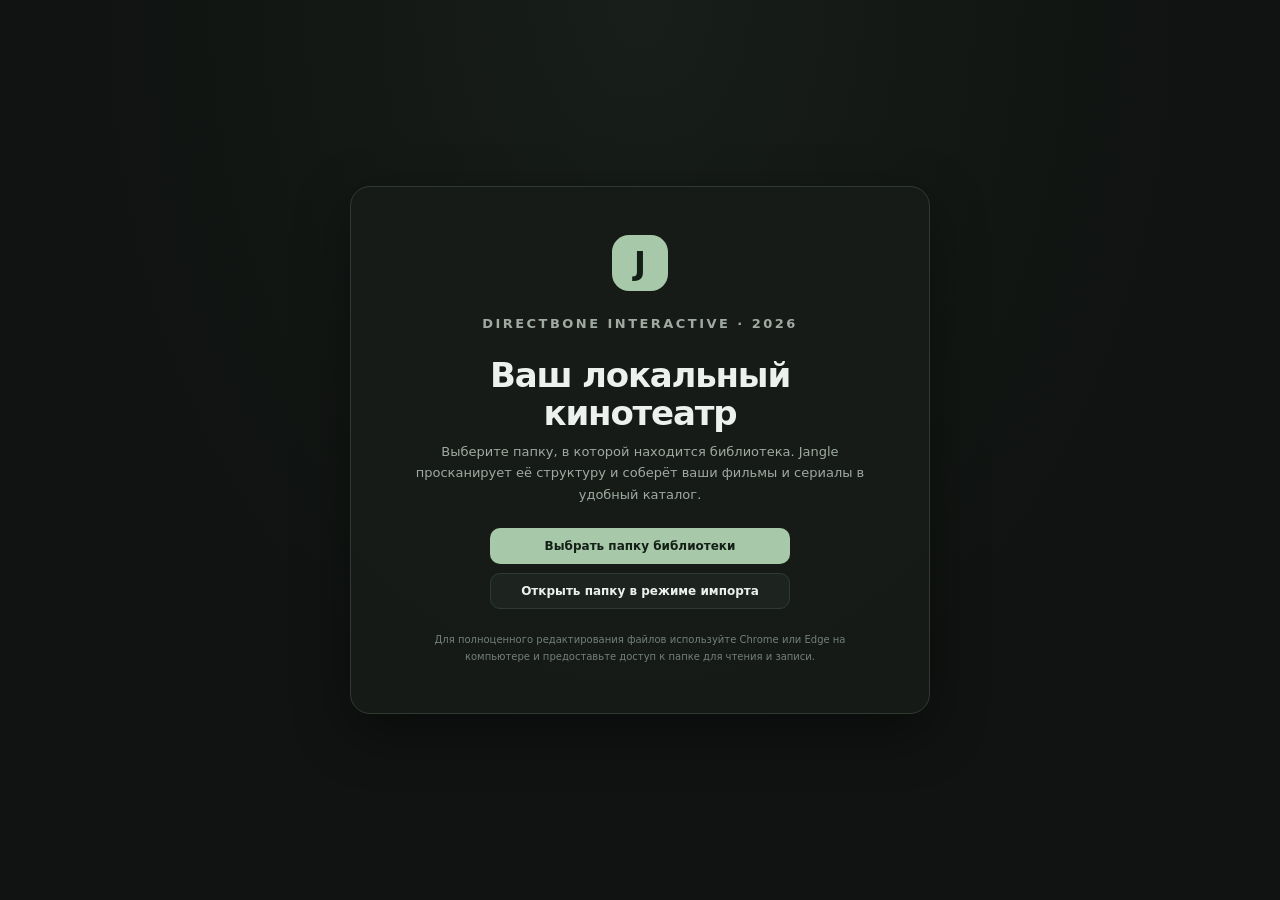
<file: Jangle_Local_Cinema_3.0.1/index.html>
<!doctype html>
<html lang="ru">
<head>
  <meta charset="utf-8">
  <meta name="viewport" content="width=device-width, initial-scale=1, viewport-fit=cover">
  <meta name="theme-color" content="#101311">
  <meta name="description" content="Локальный кинотеатр — ваша личная видеотека без онлайн-стримингов.">
  <title>Jangle — Local Cinema</title>
  <link rel="manifest" href="manifest.webmanifest">
  <link rel="icon" href="icons/icon.svg" type="image/svg+xml">
  <link rel="stylesheet" href="css/app.css">
  <script defer src="js/android-adapter.js"></script>
  <script defer src="js/app.js"></script>
</head>
<body>
  <div id="app" class="app-shell">
    <div class="boot-screen">
      <div class="brand-mark">J</div>
      <p>Подготовка локального кинотеатра…</p>
    </div>
  </div>
  <input id="directory-fallback" type="file" webkitdirectory directory multiple hidden>
  <input id="image-picker" type="file" accept="image/*" hidden>
</body>
</html>
</file>
<file: Jangle_Local_Cinema_3.0.1/css/app.css>
:root {
  color-scheme: dark;
  --bg: #101311;
  --surface: #171c18;
  --surface-2: #1d241f;
  --surface-3: #252e28;
  --line: #303a33;
  --text: #edf1ed;
  --muted: #a0aaa2;
  --subtle: #748078;
  --accent: #a7c8a9;
  --accent-strong: #84ab89;
  --danger: #d28a82;
  --radius: 14px;
  --shadow: 0 18px 55px rgba(0,0,0,.38);
  font-family: Inter, ui-sans-serif, system-ui, -apple-system, BlinkMacSystemFont, "Segoe UI", sans-serif;
  font-synthesis: none;
}
* { box-sizing: border-box; }
html, body { margin: 0; min-height: 100%; background: var(--bg); color: var(--text); }
body { min-height: 100vh; }
/* Keep scrolling functional, but hide browser scrollbar tracks in the app/player. */
html, body, * { scrollbar-width: none; -ms-overflow-style: none; }
html::-webkit-scrollbar, body::-webkit-scrollbar, *::-webkit-scrollbar { display: none; width: 0; height: 0; }
html, body { overflow-x: hidden; }
button, input, textarea, select { font: inherit; }
button { color: inherit; }
button:focus-visible, input:focus-visible, textarea:focus-visible, select:focus-visible { outline: 2px solid var(--accent); outline-offset: 2px; }
button:disabled { opacity: .4; cursor: not-allowed; }
.app-shell { min-height: 100vh; }
.boot-screen { min-height: 100vh; display: grid; place-content: center; justify-items: center; color: var(--muted); gap: 14px; }
.brand-mark { width: 56px; height: 56px; border-radius: 17px; display: grid; place-items: center; color: #142017; background: var(--accent); font-size: 32px; font-weight: 800; }
.topbar { height: 70px; padding: 0 clamp(18px, 4vw, 58px); display: flex; align-items: center; justify-content: space-between; border-bottom: 1px solid rgba(255,255,255,.06); background: rgba(16,19,17,.94); position: sticky; top: 0; z-index: 30; backdrop-filter: blur(18px); }
.brand { display: flex; align-items: center; gap: 12px; cursor: pointer; border: 0; background: transparent; padding: 0; text-align: left; }
.brand-symbol { width: 34px; height: 34px; border-radius: 10px; display: grid; place-items: center; color: #152018; background: var(--accent); font-weight: 850; font-size: 20px; }
.brand-name { font-size: 15px; letter-spacing: .13em; font-weight: 750; }
.brand-caption { display: block; color: var(--subtle); font-size: 9px; letter-spacing: .17em; margin-top: 2px; }
.top-actions { display: flex; align-items: center; gap: 7px; }
.icon-btn { border: 1px solid transparent; background: transparent; color: var(--muted); height: 40px; min-width: 40px; padding: 0 12px; border-radius: 11px; display: inline-flex; justify-content: center; align-items: center; gap: 8px; cursor: pointer; transition: background .18s, color .18s, border-color .18s; }
.icon-btn:hover { background: var(--surface-2); color: var(--text); border-color: var(--line); }
.icon-btn svg { width: 18px; height: 18px; stroke: currentColor; fill: none; stroke-width: 1.8; stroke-linecap: round; stroke-linejoin: round; }
.icon-btn .button-label { font-size: 12px; }
.page { width: min(1500px, 100%); margin: 0 auto; padding: 36px clamp(18px, 4vw, 58px) 64px; }
.page-head { display: flex; justify-content: space-between; align-items: end; gap: 22px; margin: 7px 0 27px; }
.eyebrow { color: var(--accent); font-size: 10px; letter-spacing: .19em; text-transform: uppercase; font-weight: 750; margin: 0 0 9px; }
h1, h2, h3, p { margin-top: 0; }
h1 { font-size: clamp(27px, 4vw, 42px); line-height: 1.1; letter-spacing: -.035em; margin-bottom: 9px; font-weight: 690; }
h2 { font-size: 20px; line-height: 1.2; letter-spacing: -.02em; font-weight: 650; }
h3 { font-size: 15px; font-weight: 650; }
.page-subtitle { color: var(--muted); font-size: 14px; line-height: 1.6; max-width: 740px; margin-bottom: 0; }
.back-btn { display: inline-flex; align-items: center; gap: 9px; border: 0; background: transparent; color: var(--muted); padding: 9px 0; cursor: pointer; margin-bottom: 22px; }
.back-btn:hover { color: var(--text); }
.back-btn svg { width: 17px; height: 17px; stroke: currentColor; fill: none; stroke-width: 1.8; }
.back-library-btn { position: relative; z-index: 6; display: inline-flex; align-items: center; gap: 10px; margin: 0 0 18px; padding: 11px 15px; border: 1px solid rgba(167,200,169,.32); border-radius: 10px; background: #202a23; color: #e7eee7; box-shadow: 0 5px 16px rgba(0,0,0,.2); font-size: 12px; font-weight: 650; }
.back-library-btn:hover { background: #2a382d; border-color: rgba(167,200,169,.58); color: #fff; }
.back-library-btn svg { width: 17px; height: 17px; flex: 0 0 auto; }
.category-section { margin: 0 0 42px; }
.category-head { display: flex; align-items: center; justify-content: space-between; gap: 14px; margin-bottom: 15px; }
.category-heading { min-width: 0; }
.category-title-line { display: flex; align-items: center; gap: 9px; margin-bottom: 6px; }
.category-title-line h2 { margin: 0; font-size: 19px; }
.category-description { color: var(--muted); font-size: 12px; max-width: 660px; line-height: 1.5; margin: 0; }
.rail-actions { display: flex; gap: 6px; flex-shrink: 0; }
.rail-viewport { position: relative; }
.rail { display: grid; grid-auto-flow: column; grid-auto-columns: minmax(138px, 174px); gap: 17px; overflow-x: auto; overflow-y: hidden; scroll-behavior: smooth; padding: 6px 3px 14px; scrollbar-width: thin; scrollbar-color: #3a463d transparent; }
.rail::-webkit-scrollbar { height: 5px; }
.rail::-webkit-scrollbar-thumb { background: #3a463d; border-radius: 20px; }
.poster-card { min-width: 0; position: relative; border: 0; background: transparent; text-align: left; padding: 0; cursor: pointer; transform: translateZ(0); transition: transform .2s ease; }
.poster-card:hover { transform: scale(1.045); z-index: 3; }
.poster-image { width: 100%; aspect-ratio: 2/3; border-radius: 10px; background: #222b24; border: 1px solid rgba(255,255,255,.07); overflow: hidden; position: relative; display: block; }
.poster-image img { width: 100%; height: 100%; object-fit: cover; display: block; }
.poster-fallback { width: 100%; height: 100%; display: flex; flex-direction: column; justify-content: space-between; padding: 15px; background: linear-gradient(145deg, #29352d, #1a211c 68%); }
.poster-fallback .fallback-initial { font-size: 36px; color: var(--accent); font-weight: 700; opacity: .88; }
.poster-fallback .fallback-title { font-size: 11px; color: #d5ded6; line-height: 1.4; }
.poster-title { display: block; font-size: 12px; font-weight: 570; color: #dfe5df; margin: 9px 2px 0; line-height: 1.4; overflow: hidden; text-overflow: ellipsis; white-space: nowrap; }
.age-symbol { position: absolute; bottom: 9px; right: 9px; width: 28px; height: 28px; display: grid; place-items: center; border-radius: 50%; color: #f2d0c9; border: 1.5px solid #d28a82; background: rgba(20,16,15,.86); font-size: 17px; font-weight: 800; line-height: 1; }
.lock-panel { min-height: 206px; border: 1px solid var(--line); border-radius: 14px; background: rgba(27,34,29,.88); display: flex; flex-direction: column; align-items: center; justify-content: center; text-align: center; padding: 28px; position: relative; overflow: hidden; }
.lock-panel .lock-icon { color: var(--accent); margin-bottom: 12px; }
.lock-panel h3 { margin: 0 0 7px; }
.lock-panel p { color: var(--muted); font-size: 12px; max-width: 390px; line-height: 1.5; margin-bottom: 15px; }
.lock-form { display: flex; width: min(380px, 100%); gap: 8px; }
.lock-form input { min-width: 0; flex: 1; }
.blurred-rail { filter: blur(7px); opacity: .35; pointer-events: none; user-select: none; }
.blurred-wrap { position: relative; }
.blur-overlay { position: absolute; inset: 0; display: grid; place-items: center; pointer-events: none; }
.blur-overlay .age-chip { border-radius: 9px; padding: 7px 11px; color: #f0d8d3; border: 1px solid rgba(210,138,130,.65); background: rgba(28,20,19,.85); font-size: 12px; letter-spacing: .08em; }
.primary-btn, .secondary-btn, .danger-btn { border-radius: 10px; padding: 10px 15px; font-size: 12px; font-weight: 650; cursor: pointer; border: 1px solid transparent; transition: .18s; }
.primary-btn { color: #142017; background: var(--accent); }
.primary-btn:hover { background: #bdd9be; }
.secondary-btn { color: var(--text); background: var(--surface-2); border-color: var(--line); }
.secondary-btn:hover { border-color: #536257; background: var(--surface-3); }
.danger-btn { color: #f3d4cf; background: rgba(111,48,43,.22); border-color: rgba(210,138,130,.35); }
.danger-btn:hover { background: rgba(111,48,43,.38); }
.text-btn { border: 0; padding: 5px 7px; color: var(--muted); background: transparent; cursor: pointer; font-size: 12px; }
.text-btn:hover { color: var(--accent); }
.field, input, textarea, select { color: var(--text); background: #111713; border: 1px solid var(--line); border-radius: 9px; padding: 10px 12px; font-size: 13px; }
input::placeholder, textarea::placeholder { color: #69766d; }
textarea { resize: vertical; min-height: 90px; }
.product-hero { min-height: 370px; position: relative; margin: -36px calc(clamp(18px, 4vw, 58px) * -1) 28px; padding: 90px clamp(18px, 4vw, 58px) 35px; overflow: hidden; display: flex; align-items: end; }
.product-hero-image { position: absolute; inset: 0; background-size: cover; background-position: center 34%; opacity: .65; }
.product-hero::before { content: ""; position: absolute; inset: 0; background: linear-gradient(0deg, var(--bg) 1%, rgba(16,19,17,.82) 30%, rgba(16,19,17,.18) 100%), linear-gradient(90deg, rgba(16,19,17,.88), transparent 95%); z-index: 1; }
.product-hero-content { position: relative; z-index: 2; max-width: 850px; }
.product-hero h1 { font-size: clamp(31px, 5vw, 54px); }
.product-description { color: #d0d8d1; font-size: 14px; line-height: 1.65; max-width: 730px; margin-bottom: 12px; }
.publisher { color: var(--muted); font-size: 12px; }
.publisher strong { color: #dce6dd; font-weight: 600; }
.edit-tools { display: inline-flex; align-items: center; gap: 4px; }
.edit-icon { border: 1px solid rgba(167,200,169,.23); background: rgba(20,29,22,.84); color: var(--accent); width: 27px; height: 27px; border-radius: 8px; display: inline-grid; place-items: center; cursor: pointer; vertical-align: middle; }
.edit-icon:hover { background: #29382c; }
.edit-icon svg { width: 13px; height: 13px; stroke: currentColor; fill: none; stroke-width: 1.8; }
.season-bar { display: flex; align-items: center; gap: 8px; margin: 12px 0 22px; }
.season-tabs { display: flex; gap: 8px; overflow-x: auto; scrollbar-width: none; flex: 1; padding: 4px 2px; }
.season-tabs::-webkit-scrollbar { display: none; }
.season-tab { white-space: nowrap; padding: 9px 14px; color: var(--muted); border: 1px solid var(--line); background: var(--surface); border-radius: 9px; cursor: pointer; font-size: 12px; }
.season-tab.active { color: #172019; background: var(--accent); border-color: var(--accent); font-weight: 680; }
.season-description { color: var(--muted); font-size: 12px; margin: 0 0 18px; }
.episode-list { display: flex; flex-direction: column; gap: 9px; }
.episode-row { display: grid; grid-template-columns: 168px minmax(0,1fr) auto; gap: 17px; align-items: center; padding: 10px; border: 1px solid transparent; border-radius: 12px; background: rgba(27,33,29,.7); cursor: pointer; transition: background .18s, border-color .18s; }
.episode-row:hover { background: #202922; border-color: var(--line); }
.episode-thumb { aspect-ratio: 16/9; width: 100%; border-radius: 8px; object-fit: cover; background: #28312b; display: block; }
.thumb-placeholder { aspect-ratio: 16/9; width: 100%; border-radius: 8px; background: #232c25; color: #78877b; display: grid; place-items: center; }
.thumb-placeholder svg { width: 26px; height: 26px; stroke: currentColor; fill: none; stroke-width: 1.5; }
.episode-meta { min-width: 0; }
.episode-title { overflow: hidden; white-space: nowrap; text-overflow: ellipsis; font-size: 14px; font-weight: 620; margin-bottom: 7px; }
.episode-subtitle { color: var(--muted); font-size: 11px; }
.duration { color: var(--muted); font-size: 12px; white-space: nowrap; }
.progress-track { width: 100%; height: 3px; background: #303a33; border-radius: 10px; overflow: hidden; margin-top: 11px; }
.progress-fill { height: 100%; width: 0; background: var(--accent-strong); border-radius: inherit; }
.empty-state { padding: 45px 20px; text-align: center; border: 1px dashed var(--line); border-radius: var(--radius); color: var(--muted); }
.empty-state strong { color: var(--text); display: block; margin-bottom: 8px; }
.settings-grid { display: grid; grid-template-columns: minmax(0,1.2fr) minmax(260px,.8fr); gap: 18px; align-items: start; }
.panel { background: var(--surface); border: 1px solid var(--line); border-radius: var(--radius); padding: 22px; }
.panel h2 { margin: 0 0 17px; }
.setting-row { display: flex; justify-content: space-between; align-items: center; gap: 18px; padding: 14px 0; border-bottom: 1px solid rgba(255,255,255,.055); }
.setting-row:last-child { border-bottom: 0; padding-bottom: 0; }
.setting-label { font-size: 13px; font-weight: 570; margin-bottom: 4px; }
.setting-hint { font-size: 11px; color: var(--muted); line-height: 1.5; max-width: 520px; }
.switch { width: 43px; height: 25px; padding: 3px; border-radius: 20px; border: 1px solid var(--line); background: #273029; cursor: pointer; flex: 0 0 auto; transition: .2s; }
.switch::after { content: ""; display: block; height: 17px; width: 17px; background: #9aa69c; border-radius: 50%; transition: .2s; }
.switch.on { background: #506c55; border-color: #6f9475; }
.switch.on::after { transform: translateX(17px); background: #e0eee1; }
.system-list { display: flex; flex-direction: column; gap: 0; }
.system-item { display: flex; justify-content: space-between; gap: 16px; padding: 11px 0; border-bottom: 1px solid rgba(255,255,255,.055); font-size: 12px; }
.system-item:last-child { border: 0; }
.system-item span:first-child { color: var(--muted); }
.system-item span:last-child { text-align: right; max-width: 65%; overflow-wrap: anywhere; }
.settings-actions { display: flex; flex-wrap: wrap; gap: 8px; margin-top: 18px; }
.notice { border-radius: 10px; padding: 12px 14px; background: rgba(167,200,169,.08); border: 1px solid rgba(167,200,169,.17); color: #c5d5c7; font-size: 11px; line-height: 1.55; margin-top: 16px; }
.search-box { width: 100%; max-width: 700px; display: flex; gap: 9px; margin-bottom: 24px; }
.search-box input { flex: 1; min-width: 0; }
.search-results { display: grid; grid-template-columns: repeat(auto-fill, minmax(170px,1fr)); gap: 18px; }
.result-card { padding: 12px; background: var(--surface); border: 1px solid var(--line); border-radius: 12px; cursor: pointer; text-align: left; }
.result-card:hover { border-color: #5b705f; }
.result-type { color: var(--accent); font-size: 9px; text-transform: uppercase; letter-spacing: .13em; margin: 9px 0 5px; }
.result-name { font-size: 12px; line-height: 1.4; }
.history-list { display: flex; flex-direction: column; gap: 8px; }
.history-row { display: flex; gap: 15px; align-items: center; padding: 13px; border-radius: 11px; background: var(--surface); border: 1px solid var(--line); cursor: pointer; }
.history-row:hover { border-color: #5b705f; }
.history-icon { width: 48px; height: 48px; border-radius: 9px; background: var(--surface-3); color: var(--accent); display: grid; place-items: center; flex-shrink: 0; }
.history-detail { min-width: 0; flex: 1; }
.history-detail strong { display: block; font-size: 13px; overflow: hidden; white-space: nowrap; text-overflow: ellipsis; }
.history-detail span { display: block; font-size: 11px; color: var(--muted); margin-top: 4px; }
.history-percent { font-size: 12px; color: var(--accent); }
.welcome { min-height: 100vh; display: grid; place-items: center; padding: 25px; background: radial-gradient(ellipse at 50% 0%, rgba(76,103,79,.13), transparent 60%); }
.welcome-card { width: min(580px, 100%); text-align: center; padding: 48px 42px; border-radius: 20px; border: 1px solid var(--line); background: rgba(23,28,24,.88); box-shadow: var(--shadow); }
.welcome-card .brand-mark { margin: 0 auto 22px; }
.welcome-card h1 { font-size: 34px; }
.welcome-card p { color: var(--muted); font-size: 13px; line-height: 1.65; margin: 0 auto 23px; max-width: 450px; }
.welcome-actions { display: flex; flex-direction: column; gap: 9px; align-items: center; }
.welcome-actions button { width: min(300px,100%); }
.welcome-footnote { font-size: 10px !important; color: var(--subtle) !important; margin-top: 23px !important; margin-bottom: 0 !important; }
.player-page { position: fixed; z-index: 100; inset: 0; background: #050605; overflow: hidden; display: flex; flex-direction: column; }
.player-stage { position: relative; flex: 1; min-height: 0; overflow: auto; background: #050605; display: flex; justify-content: center; align-items: center; isolation: isolate; }
.player-backdrop { position: absolute; inset: -45px; z-index: 0; opacity: 0; filter: blur(45px) brightness(.52) saturate(.82); transform: scale(1.12); background-position: center; background-size: cover; transition: opacity .25s; }
.player-stage.ambient .player-backdrop { opacity: .96; }
.player-video-wrap { display: flex; justify-content: center; align-items: center; min-width: min-content; min-height: min-content; transform-origin: center; position: relative; z-index: 1; }
.player-video { display: block; background: #000; object-fit: contain; }
.player-video.fit-stretch { width: 100vw; height: 100%; object-fit: fill; }
.player-video.fit-crop { width: 100vw; height: 100%; object-fit: cover; }
.player-video.fit-original { width: auto; height: auto; max-width: none; max-height: none; object-fit: none; }
.player-top, .player-controls { position: absolute; left: 0; right: 0; z-index: 5; opacity: 1; transition: opacity .22s, transform .22s; }
.player-top { top: 0; padding: max(18px, env(safe-area-inset-top)) 24px 30px; display: flex; align-items: center; gap: 17px; background: linear-gradient(180deg, rgba(0,0,0,.78), transparent); }
.player-title { min-width: 0; font-size: 13px; font-weight: 570; text-overflow: ellipsis; overflow: hidden; white-space: nowrap; }
.player-controls { bottom: 0; padding: 45px 25px max(19px, env(safe-area-inset-bottom)); background: linear-gradient(0deg, rgba(0,0,0,.84), transparent); }
.player-page.controls-hidden:not(.paused) .player-top { opacity: 0; transform: translateY(-12px); pointer-events: none; }
.player-page.controls-hidden:not(.paused) .player-controls { opacity: 0; transform: translateY(12px); pointer-events: none; }
.seek-row { display: flex; align-items: center; gap: 12px; margin-bottom: 17px; }
.time-label { font-size: 11px; color: #d3d8d4; font-variant-numeric: tabular-nums; white-space: nowrap; }
.timeline { appearance: none; flex: 1; height: 4px; border-radius: 8px; background: linear-gradient(90deg, var(--accent) var(--played,0%), rgba(255,255,255,.32) var(--played,0%)); cursor: pointer; padding: 0; border: 0; }
.timeline::-webkit-slider-thumb { appearance: none; height: 12px; width: 12px; border-radius: 50%; background: #dceade; box-shadow: 0 0 0 4px rgba(167,200,169,.16); }
.timeline::-moz-range-thumb { height: 12px; width: 12px; border: 0; border-radius: 50%; background: #dceade; }
.player-buttons { display: flex; align-items: center; justify-content: space-between; }
.player-button-group { display: flex; align-items: center; gap: clamp(9px, 2vw, 25px); }
.player-action { border: 0; padding: 6px; background: transparent; color: #e9eee9; cursor: pointer; display: inline-flex; flex-direction: column; align-items: center; gap: 5px; min-width: 38px; }
.player-action:hover { color: var(--accent); }
.player-action svg { width: 21px; height: 21px; stroke: currentColor; fill: none; stroke-width: 1.8; stroke-linecap: round; stroke-linejoin: round; }
.player-action span { font-size: 9px; color: #aab3ac; white-space: nowrap; }
.play-main { width: 48px; height: 48px; border-radius: 50%; background: rgba(233,241,234,.14); border: 1px solid rgba(255,255,255,.25); display: grid; place-items: center; }
.play-main svg { width: 21px; height: 21px; }
.player-center { position: absolute; z-index: 4; inset: 0; display: flex; align-items: center; justify-content: center; gap: clamp(28px, 7vw, 90px); pointer-events: none; opacity: 0; transition: opacity .2s; }
.player-center button { pointer-events: auto; }
.player-page.paused .player-center { opacity: 1; }
.player-center-btn { border: 0; background: rgba(0,0,0,.34); color: #fff; border-radius: 50%; width: 48px; height: 48px; display: grid; place-items: center; cursor: pointer; backdrop-filter: blur(5px); }
.player-center-btn.main { width: 68px; height: 68px; background: rgba(0,0,0,.56); border: 1px solid rgba(255,255,255,.3); }
.player-center-btn svg { width: 21px; height: 21px; fill: none; stroke: currentColor; stroke-width: 1.7; stroke-linecap: round; stroke-linejoin: round; }
.player-center-btn.main svg { width: 27px; height: 27px; }
.player-error { position: absolute; z-index: 8; top: 50%; left: 50%; transform: translate(-50%,-50%); width: min(440px, calc(100% - 40px)); text-align: center; background: rgba(16,19,17,.94); border: 1px solid var(--line); border-radius: 14px; padding: 24px; }
.player-error p { color: var(--muted); font-size: 12px; line-height: 1.55; }
.player-error strong { display: block; margin-bottom: 8px; }
.player-settings { position: absolute; right: 24px; bottom: 90px; width: min(280px, calc(100% - 40px)); z-index: 10; padding: 17px; border: 1px solid #465248; border-radius: 13px; background: rgba(22,28,23,.97); box-shadow: var(--shadow); }
.player-settings h3 { margin: 0 0 13px; }
.player-setting { display: flex; justify-content: space-between; align-items: center; padding: 10px 0; border-bottom: 1px solid rgba(255,255,255,.07); font-size: 12px; }
.player-setting:last-child { border: 0; }
.setting-options { display: flex; gap: 5px; }
.option-btn { border: 1px solid var(--line); color: var(--muted); background: #111713; border-radius: 7px; padding: 6px 8px; font-size: 10px; cursor: pointer; }
.option-btn.active { background: #405745; border-color: #78977c; color: #f1f7f1; }
.modal-backdrop { position: fixed; inset: 0; z-index: 200; display: grid; place-items: center; padding: 20px; background: rgba(0,0,0,.68); backdrop-filter: blur(7px); }
.modal { width: min(520px,100%); border: 1px solid #3a453d; border-radius: 16px; background: #1a211c; padding: 23px; box-shadow: var(--shadow); }
.modal h2 { margin: 0 0 8px; }
.modal p { color: var(--muted); font-size: 12px; line-height: 1.6; }
.modal-form { display: flex; flex-direction: column; gap: 11px; margin-top: 16px; }
.modal-form label { display: flex; flex-direction: column; gap: 6px; color: var(--muted); font-size: 11px; }
.modal-form input, .modal-form textarea { width: 100%; }
.modal-actions { display: flex; justify-content: flex-end; gap: 8px; margin-top: 17px; }
.toast { position: fixed; bottom: 25px; left: 50%; transform: translateX(-50%); z-index: 300; padding: 11px 16px; background: #26342a; color: #e3eee4; border: 1px solid #526957; border-radius: 10px; box-shadow: var(--shadow); font-size: 12px; animation: toast-in .2s ease-out; }
@keyframes toast-in { from { opacity: 0; transform: translate(-50%,8px); } to { opacity: 1; transform: translate(-50%,0); } }
.editor-label { color: var(--accent); font-size: 9px; letter-spacing: .12em; text-transform: uppercase; }
.drag-handle { cursor: grab; color: var(--subtle); font-size: 17px; padding: 4px; }
.dragging { opacity: .35; }
.drop-target { outline: 1px dashed var(--accent); outline-offset: 4px; }
.footer { color: var(--subtle); text-align: center; font-size: 10px; padding: 20px; }
@media (max-width: 800px) {
  .settings-grid { grid-template-columns: 1fr; }
  .product-hero { min-height: 330px; }
  .episode-row { grid-template-columns: 130px minmax(0,1fr) auto; gap: 12px; }
  .episode-title { font-size: 12px; }
  .player-controls { padding-left: 15px; padding-right: 15px; }
}
@media (max-width: 540px) {
  .topbar { height: 62px; padding: 0 13px; }
  .brand-name { font-size: 13px; }
  .brand-caption { font-size: 8px; }
  .top-actions { gap: 0; }
  .icon-btn { min-width: 37px; padding: 0 8px; }
  .icon-btn .button-label { display: none; }
  .page { padding: 27px 15px 48px; }
  .page-head { margin-bottom: 21px; }
  .category-title-line h2 { font-size: 16px; }
  .rail { grid-auto-columns: 138px; gap: 13px; }
  .product-hero { margin: -27px -15px 25px; padding: 85px 18px 28px; min-height: 330px; }
  .product-hero h1 { font-size: 34px; }
  .episode-row { grid-template-columns: 106px minmax(0,1fr); gap: 11px; padding: 8px; }
  .episode-row .duration { grid-column: 2; margin-top: -3px; }
  .episode-title { white-space: normal; display: -webkit-box; -webkit-line-clamp: 2; -webkit-box-orient: vertical; }
  .episode-subtitle { display: none; }
  .welcome-card { padding: 35px 22px; }
  .welcome-card h1 { font-size: 29px; }
  .player-top { padding-left: 13px; padding-right: 13px; }
  .player-title { font-size: 11px; }
  .time-label { font-size: 9px; }
  .player-action span { font-size: 8px; }
  .player-action svg { width: 18px; height: 18px; }
  .player-button-group { gap: 6px; }
  .play-main { width: 42px; height: 42px; }
  .player-center { gap: 15px; }
  .player-center-btn { width: 42px; height: 42px; }
  .player-center-btn.main { width: 58px; height: 58px; }
}
/* Refinements for editor tabs and native-size playback. */
.season-entry { display: inline-flex; align-items: center; gap: 5px; flex: 0 0 auto; }
.player-video-wrap { margin: auto; flex: 0 0 auto; }
.player-video-wrap { width: 100vw; height: 100%; }
.player-video-wrap:has(.fit-original) { width: auto; height: auto; }
.player-video.fit-stretch, .player-video.fit-crop { width: 100%; height: 100%; }
.player-video.fit-original { width: auto; height: auto; }
.lock-panel > svg { width: 25px; height: 25px; margin-bottom: 12px; color: var(--accent); }
.lock-panel .age-chip { display: inline-flex; border-radius: 9px; padding: 7px 11px; color: #f0d8d3; border: 1px solid rgba(210,138,130,.65); background: rgba(28,20,19,.85); font-size: 12px; letter-spacing: .08em; }
.category-description, .product-description { display: -webkit-box; -webkit-box-orient: vertical; overflow: hidden; -webkit-mask-image: linear-gradient(180deg, #000 72%, transparent 100%); }
.category-description { -webkit-line-clamp: 2; }
.product-description { -webkit-line-clamp: 3; }
.rail:has(.poster-card:hover) .poster-card:not(:hover) { transition: transform .2s ease; }
.poster-card:hover + .poster-card { transform: translateX(5px); }
.player-format-menu { position: absolute; right: 24px; bottom: 90px; width: min(330px, calc(100% - 40px)); z-index: 11; padding: 17px; border: 1px solid #465248; border-radius: 13px; background: rgba(22,28,23,.97); box-shadow: var(--shadow); }
.player-format-menu h3 { margin: 0 0 12px; }
.format-options { display: flex; flex-direction: column; gap: 7px; }
.format-option { display: flex; flex-direction: column; align-items: flex-start; gap: 4px; border: 1px solid var(--line); color: var(--text); background: #111713; border-radius: 8px; padding: 9px 10px; cursor: pointer; text-align: left; }
.format-option strong { font-size: 11px; font-weight: 650; }
.format-option span { color: var(--muted); font-size: 10px; line-height: 1.4; }
.format-option.active { border-color: #78977c; background: #26362a; }
.drag-handle { display: inline-flex; align-items: center; justify-content: center; cursor: grab; color: var(--subtle); padding: 4px; }
.drag-handle svg { width: 15px; height: 15px; fill: none; stroke: currentColor; stroke-width: 1.8; stroke-linecap: round; }
.poster-drag-handle { position: absolute; z-index: 2; top: 8px; left: 8px; border: 1px solid rgba(167,200,169,.25); border-radius: 7px; background: rgba(20,29,22,.86); color: var(--accent); }
@media (max-width: 540px) {
  .player-buttons { display: grid; grid-template-columns: 1fr 1fr; gap: 13px 8px; }
  .player-button-group { justify-content: center; }
  .player-button-group:nth-child(1) { grid-column: 1; }
  .player-button-group:nth-child(2) { grid-column: 2; }
  .player-button-group:nth-child(3) { grid-column: 1 / -1; justify-content: space-evenly; }
  .player-controls { padding-bottom: max(15px, env(safe-area-inset-bottom)); }
  .player-settings, .player-format-menu { right: 12px; bottom: 150px; }
}
</file>
